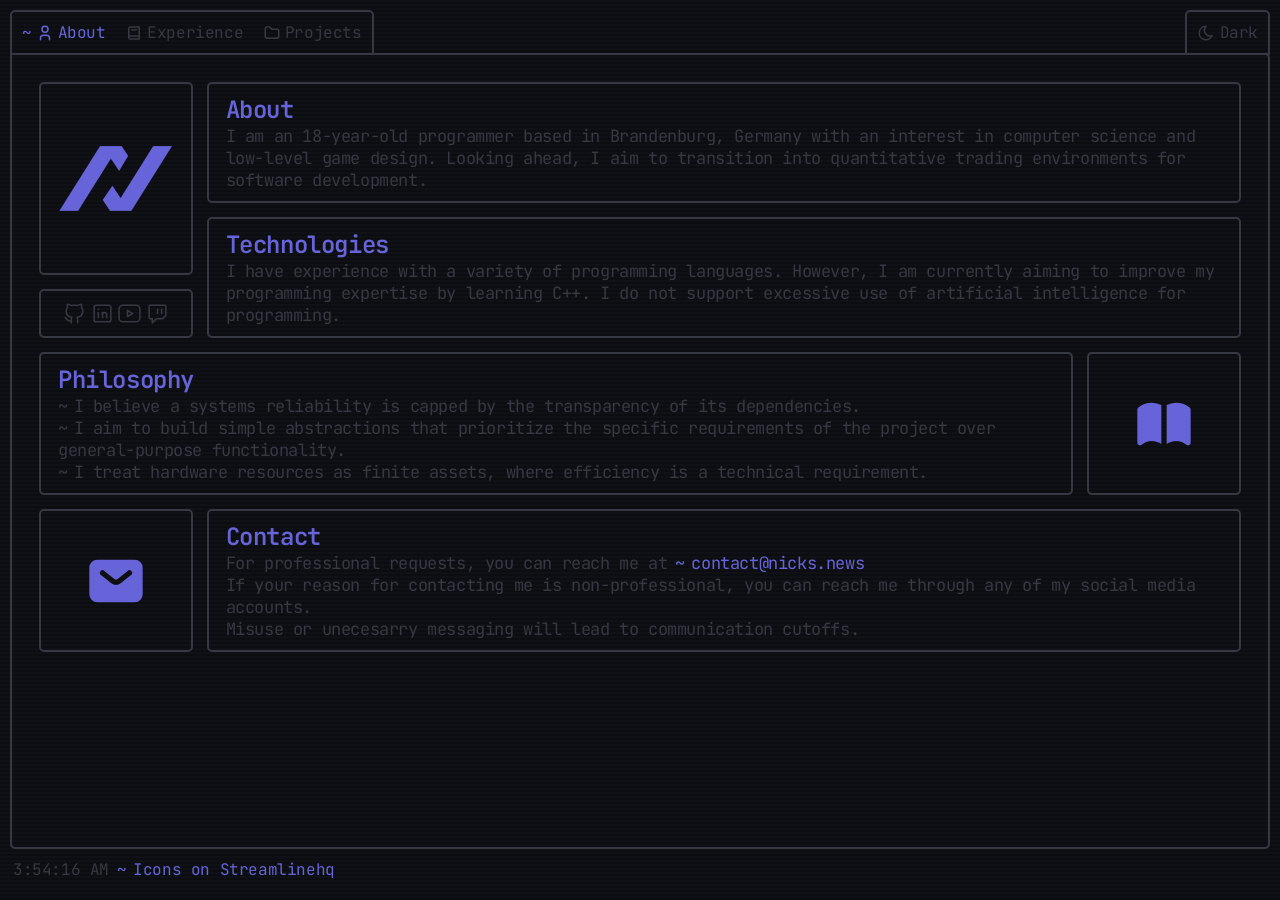
<file: index.html>
<!DOCTYPE html>
<html lang="en">
<head>
    <meta charset="UTF-8">
    <meta name="viewport" content="width=device-width, initial-scale=1.0">
    <link rel="stylesheet" href="src/terminal.css">
    <title>nicks.news</title>
</head>
<body>
    <div id="terminal"></div>
    <script type="module" src="src/terminal.js"></script>
</body>
</html>
</file>
<file: src/terminal.css>
@import url('https://fonts.googleapis.com/css2?family=JetBrains+Mono:wght@400;600&display=swap');

@keyframes scrolling {
    100% { background-position: 0 4cm, 0 0; }
}

@keyframes flicker {
    50% { opacity: 0; }
}

@keyframes appear {
    from { opacity: 0; }
    to { opacity: 1; }
}

[data-theme="Dark"] {
    --color: #6664d8;
    --acent: #363842;
    --background: #101116;
    --scanline_top: rgba(18, 16, 16, 0);
    --scanline_bottom: rgba(0, 0, 0, 0.25);
}

[data-theme="Light"] {  
    --color: #5755bd;   
    --acent: #afafaf;      
    --background: #e9e9e9;
    --scanline_top: rgba(255, 255, 255, 0);
    --scanline_bottom: rgba(0, 0, 0, 0.05);
}

* {
    margin: 0;
    padding: 0;
    box-sizing: border-box;
    font-family: 'JetBrains Mono', monospace;
    letter-spacing: -0.4px;
}

html {
    scrollbar-width: thin;
}

.content > * {
    animation: appear 0.1s ease-out;
}

#terminal {
    height: 100vh;
    width: 100vw;
    padding: 10px;
    display: flex;
    flex-direction: column;
    overflow: hidden;
    background-image: linear-gradient(
        var(--scanline_top) 50%, 
        var(--scanline_bottom) 50%
    );
    background-size: 100% 4px;
    background-color: var(--background);
    animation: scrolling 0.2s linear infinite;
}

.terminal {
    width: 100%;
    flex: 1;
    display: flex;
    flex-direction: column;
    position: relative;
}

.information {
    width: 100%;
    padding: 10px;   
    margin-left: -7px;
    color: var(--acent);    
    text-align: left;   
}

.navigation {
    width: 100%;
    display: flex;
    flex-direction: row;
    justify-content: space-between;
    align-items: flex-end; 
}

.controls {
    width: fit-content;
    max-width: 100%;
    gap: 18px;
    padding: 10px 10px; 
    display: flex;
    flex-direction: row;
    align-items: center;
    justify-content: left;
    position: relative;
    border: 2px solid var(--acent);
    border-radius: 5px 5px 0 0;
    color: var(--acent);
    font-size: 16px;
    font-weight: 400;
}

@media (max-width: 470px) {
    .controls {
        gap: 10px;
    }
}

.icon {
    width: 18px;
    height: 18px;
    flex-shrink: 0;
}

@media (max-width: 470px) {
    .icon {
        width: 21px;
        height: 21px;
    }
}

.controls_element {
    gap: 4px;
    display: flex;
    align-items: center;
    flex-direction: row;
    cursor: pointer;
    color: inherit;
    text-decoration: none;
    transition: color 0.2s ease;
    -webkit-tap-highlight-color: transparent;
    user-select: none;
}

@media (max-width: 470px) {
    .controls_element {
        width: auto;
        gap: 0;
        display: inline-flex;
        font-size: 0;
    }
}

.controls_element::before {
    content: '~';
    opacity: 0;
    margin-left: -12px;
    transition: all 0.2s ease;
}

.controls_element:hover::before {
    opacity: 1;
    margin-left: 0;
    animation: flicker 1s infinite;
}

@media (hover: hover) {
    .controls_element:hover {
    color: var(--color);
    }
}

.controls_element.active {
    color: var(--color);
}

.controls_element.active::before {
    content: '~';
    opacity: 1;
    margin-left: 0;
    animation: flicker 1s infinite; 
}

@media (max-width: 470px) {
    .controls_element::before {
        display: none;
    }
}

.theme_element {
    width: fit-content;
    max-width: 100%;
    gap: 5px;
    padding: 10px 10px; 
    display: flex;
    align-items: center;
    justify-content: left;
    position: relative;
    border: 2px solid var(--acent);
    border-radius: 5px 5px 0 0;
    color: var(--acent);
    cursor: pointer;
    transition: color 0.2s ease;
    -webkit-tap-highlight-color: transparent;
    user-select: none;
}

@media (hover: hover) {
    .theme_element:hover {
       color: var(--color); 
    }
}

@media (max-width: 470px) {
    .theme_element {
        width: auto;
        gap: 0;
        display: inline-flex;
        font-size: 0;
    }

    .theme_element::before {
        display: none;
    }
}

.content {
    width: 100%;
    max-height: calc(100vh - 100px);
    flex-grow: 1;
    margin-top: -2px;
    padding: 20px;
    position: relative;
    border: 2px solid var(--acent);
    border-radius: 0 5px 5px 5px;
    overflow-y: auto;
}

.bullet:before {
    content: '~';
    opacity: 1;
    margin-left: 0;
    margin-right: 6px;
    animation: flicker 1s infinite; 
}

.credit {
    color: var(--color);
    white-space: nowrap;
    text-decoration: none;
    -webkit-tap-highlight-color: transparent;
    user-select: none;
}

.credit::before {
    content: '~';
    margin-left: -2px;
    margin-right: 7px;
    animation: flicker 1s infinite;
}

.box {
    width: fit-content;
    padding: 10px;
    margin: 7px;
    border-radius: 5px;
    border: 2px solid var(--acent);
}

h1 {
    margin-left: 7px;
    color: var(--color);
    font-size: 24px;
    font-weight: 600;
}

p {
    margin: 0 7px;
    color: var(--acent);
    font-size: 17px;
    font-weight: 400;
}
</file>
